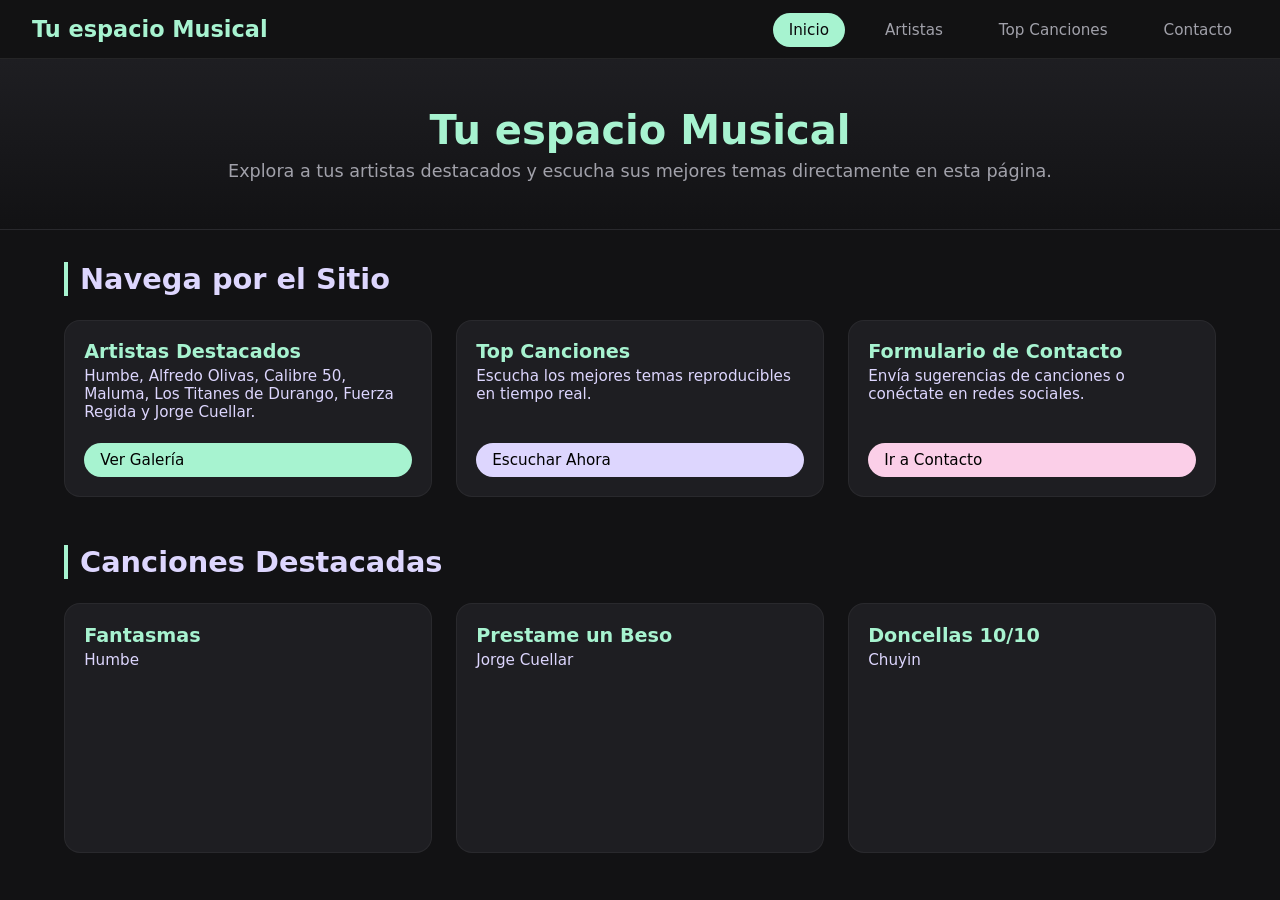
<file: index.html>
<!DOCTYPE html>
<html lang="es">

<head>
    <meta charset="UTF-8">
    <meta name="viewport" content="width=device-width, initial-scale=1.0">
    <title> Tu espacio Musical - Inicio</title>
    <link rel="stylesheet" href="css/styles.css">
</head>

<body>

    <nav class="spotify-nav">
        <a href="index.html" class="brand-logo">Tu espacio Musical</a>
        <ul class="nav-menu">
            <li><a href="index.html" class="nav-link active">Inicio</a></li>
            <li><a href="artistas/index.html" class="nav-link">Artistas</a></li>
            <li><a href="canciones-favoritas/index.html" class="nav-link">Top Canciones</a></li>
            <li><a href="contacto/index.html" class="nav-link">Contacto</a></li>
        </ul>
    </nav>

    <header class="hero-header">
        <h1>Tu espacio Musical</h1>
        <p>Explora a tus artistas destacados y escucha sus mejores temas directamente en esta página.</p>
    </header>

    <main class="main-container">

        <h2 class="section-title">Navega por el Sitio</h2>
        <div class="song-grid">

            <div class="song-card">
                <div>
                    <div class="song-title">Artistas Destacados</div>
                    <div class="artist-name">Humbe, Alfredo Olivas, Calibre 50, Maluma, Los Titanes de Durango, Fuerza
                        Regida y Jorge Cuellar.</div>
                </div>
                <a href="artistas/index.html" class="nav-link"
                    style="display:inline-block; margin-top:10px; background-color: var(--accent-mint); color:#000;">Ver
                    Galería</a>
            </div>

            <div class="song-card">
                <div>
                    <div class="song-title">Top Canciones</div>
                    <div class="artist-name">Escucha los mejores temas reproducibles en tiempo real.</div>
                </div>
                <a href="canciones-favoritas/index.html" class="nav-link"
                    style="display:inline-block; margin-top:10px; background-color: var(--accent-lavender); color:#000;">Escuchar
                    Ahora</a>
            </div>

            <div class="song-card">
                <div>
                    <div class="song-title">Formulario de Contacto</div>
                    <div class="artist-name">Envía sugerencias de canciones o conéctate en redes sociales.</div>
                </div>
                <a href="contacto/index.html" class="nav-link"
                    style="display:inline-block; margin-top:10px; background-color: var(--accent-pink); color:#000;">Ir
                    a Contacto</a>
            </div>

        </div>

        <h2 class="section-title">Canciones Destacadas</h2>
        <div class="song-grid">

            <div class="song-card">
                <div class="song-title">Fantasmas</div>
                <div class="artist-name">Humbe</div>
                <iframe class="spotify-embed"
                    src="https://open.spotify.com/embed/track/5rcnAHBclBs0OGV4rATEnR?utm_source=generator"
                    allow="autoplay; clipboard-write; encrypted-media; fullscreen; picture-in-picture"
                    loading="lazy"></iframe>
            </div>

            <div class="song-card">
                <div class="song-title">Prestame un Beso</div>
                <div class="artist-name">Jorge Cuellar</div>
                <iframe class="spotify-embed"
                    src="https://open.spotify.com/embed/track/7nDMD0rdJ0HutfgFzqkMWh?utm_source=generator"
                    allow="autoplay; clipboard-write; encrypted-media; fullscreen; picture-in-picture"
                    loading="lazy"></iframe>
            </div>

            <div class="song-card">
                <div class="song-title">Doncellas 10/10</div>
                <div class="artist-name">Chuyin</div>
                <iframe class="spotify-embed"
                    src="https://open.spotify.com/embed/track/1fuLuf6SKVdxlqxFnEN4PI?utm_source=generator"
                    allow="autoplay; clipboard-write; encrypted-media; fullscreen; picture-in-picture"
                    loading="lazy"></iframe>
            </div>

        </div>

    </main>

</body>

</html>
</file>
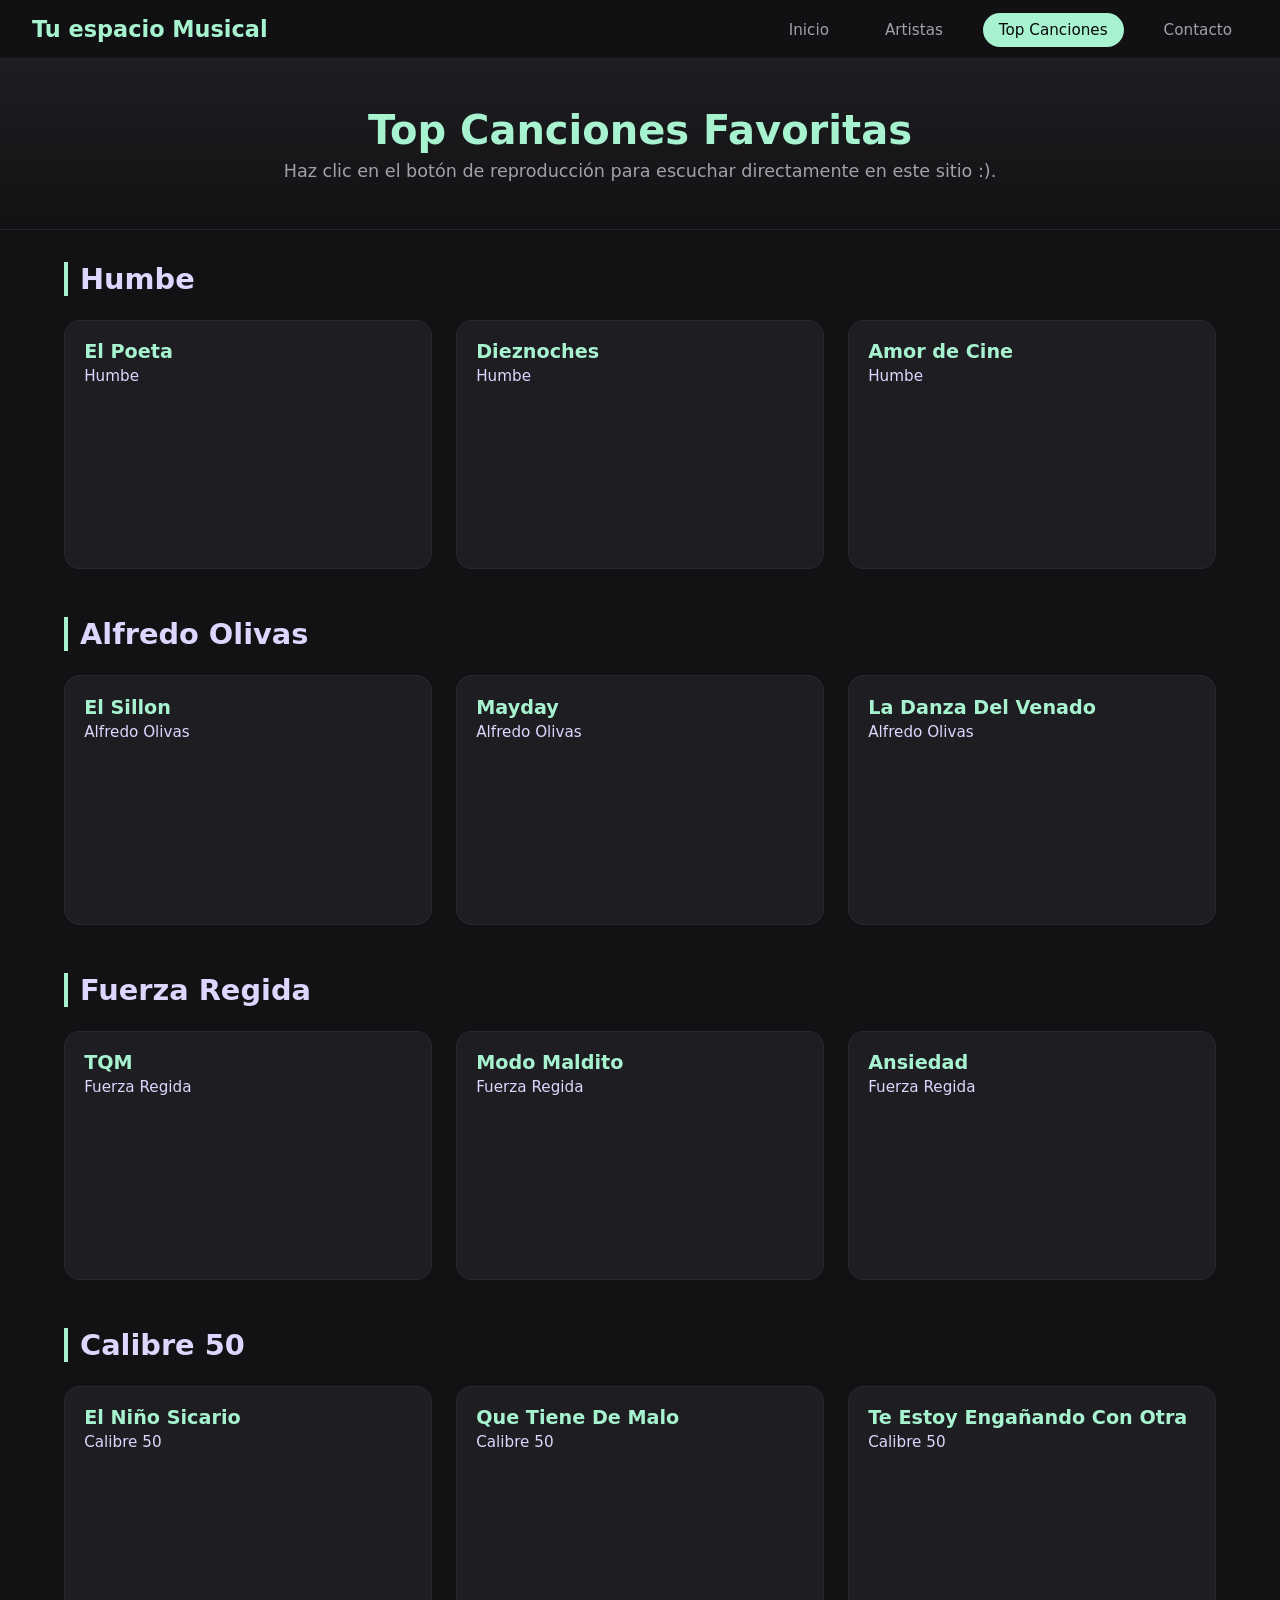
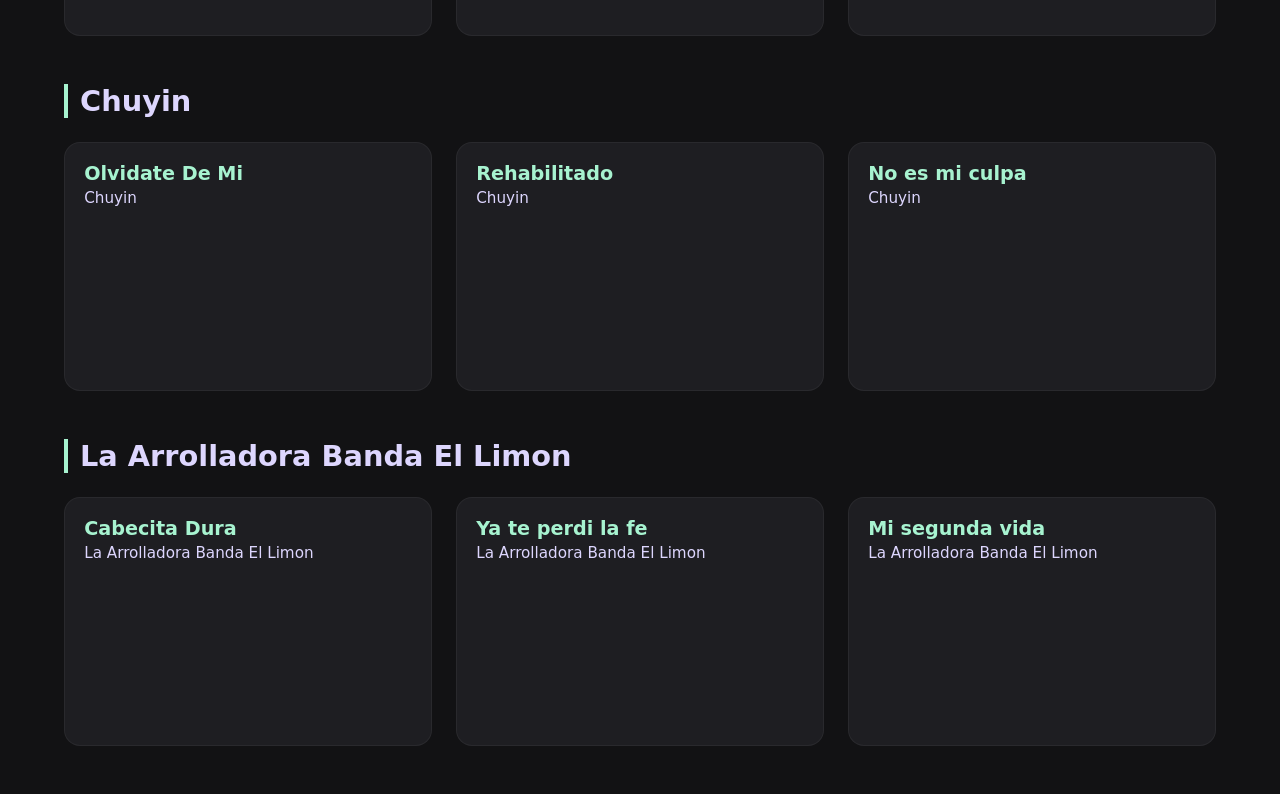
<file: canciones-favoritas/index.html>
<!DOCTYPE html>
<html lang="es">

<head>
    <meta charset="UTF-8">
    <meta name="viewport" content="width=device-width, initial-scale=1.0">
    <title>Top Canciones - Tu espacio Musical</title>
    <link rel="stylesheet" href="../css/styles.css">
</head>

<body>

    <nav class="spotify-nav">
        <a href="../index.html" class="brand-logo">Tu espacio Musical</a>
        <ul class="nav-menu">
            <li><a href="../index.html" class="nav-link">Inicio</a></li>
            <li><a href="../artistas/index.html" class="nav-link">Artistas</a></li>
            <li><a href="index.html" class="nav-link active">Top Canciones</a></li>
            <li><a href="../contacto/index.html" class="nav-link">Contacto</a></li>
        </ul>
    </nav>

    <header class="hero-header">
        <h1>Top Canciones Favoritas</h1>
        <p>Haz clic en el botón de reproducción para escuchar directamente en este sitio :).</p>
    </header>

    <main class="main-container">

        <h2 class="section-title">Humbe</h2>
        <div class="song-grid">
            <div class="song-card">
                <div class="song-title">El Poeta</div>
                <div class="artist-name">Humbe</div>
                <iframe class="spotify-embed"
                    src="https://open.spotify.com/embed/track/2fIPEgY8CJ4hh5UDZa2lB9?utm_source=generator"
                    allow="autoplay; clipboard-write; encrypted-media; fullscreen; picture-in-picture"
                    loading="lazy"></iframe>
            </div>
            <div class="song-card">
                <div class="song-title">Dieznoches</div>
                <div class="artist-name">Humbe</div>
                <iframe class="spotify-embed"
                    src="https://open.spotify.com/embed/track/3Z69GuyA1GwA14ccCXTV25?utm_source=generator"
                    allow="autoplay; clipboard-write; encrypted-media; fullscreen; picture-in-picture"
                    loading="lazy"></iframe>
            </div>

            <div class="song-card">
                <div class="song-title">Amor de Cine</div>
                <div class="artist-name">Humbe</div>
                <iframe class="spotify-embed"
                    src="https://open.spotify.com/embed/track/0v9UztY5A12cJUsWD7PZzS?utm_source=generator"
                    allow="autoplay; clipboard-write; encrypted-media; fullscreen; picture-in-picture"
                    loading="lazy"></iframe>
            </div>

        </div>

        <h2 class="section-title">Alfredo Olivas</h2>
        <div class="song-grid">
            <div class="song-card">
                <div class="song-title">El Sillon</div>
                <div class="artist-name">Alfredo Olivas</div>
                <iframe class="spotify-embed"
                    src="https://open.spotify.com/embed/track/4SHTLje9c6RLnx6kOPt9L6?utm_source=generator"
                    allow="autoplay; clipboard-write; encrypted-media; fullscreen; picture-in-picture"
                    loading="lazy"></iframe>
            </div>

            <div class="song-card">
                <div class="song-title">Mayday</div>
                <div class="artist-name">Alfredo Olivas</div>
                <iframe class="spotify-embed"
                    src="https://open.spotify.com/embed/track/5tpoc6yo7yjxQEnAOPbs0B?utm_source=generator"
                    allow="autoplay; clipboard-write; encrypted-media; fullscreen; picture-in-picture"
                    loading="lazy"></iframe>
            </div>

            <div class="song-card">
                <div class="song-title">La Danza Del Venado</div>
                <div class="artist-name">Alfredo Olivas</div>
                <iframe class="spotify-embed"
                    src="https://open.spotify.com/embed/track/468U6z141Dy1dVPikBwKfY?utm_source=generator"
                    allow="autoplay; clipboard-write; encrypted-media; fullscreen; picture-in-picture"
                    loading="lazy"></iframe>
            </div>

        </div>

        <h2 class="section-title">Fuerza Regida</h2>
        <div class="song-grid">
            <div class="song-card">
                <div class="song-title">TQM</div>
                <div class="artist-name">Fuerza Regida</div>
                <iframe class="spotify-embed"
                    src="https://open.spotify.com/embed/track/368eeEO3Y2uZUQ6S5oIjcu?utm_source=generator"
                    allow="autoplay; clipboard-write; encrypted-media; fullscreen; picture-in-picture"
                    loading="lazy"></iframe>
            </div>

            <div class="song-card">
                <div class="song-title">Modo Maldito</div>
                <div class="artist-name">Fuerza Regida</div>
                <iframe class="spotify-embed"
                    src="https://open.spotify.com/embed/track/2VmeNiaRsq0Z2gcMcQvHb8?utm_source=generator"
                    allow="autoplay; clipboard-write; encrypted-media; fullscreen; picture-in-picture"
                    loading="lazy"></iframe>
            </div>

            <div class="song-card">
                <div class="song-title">Ansiedad</div>
                <div class="artist-name">Fuerza Regida</div>
                <iframe class="spotify-embed"
                    src="https://open.spotify.com/embed/track/1a7onn7lPqqRWul5ogyMyX?utm_source=generator"
                    allow="autoplay; clipboard-write; encrypted-media; fullscreen; picture-in-picture"
                    loading="lazy"></iframe>
            </div>


        </div>

        <h2 class="section-title">Calibre 50</h2>
        <div class="song-grid">
            <div class="song-card">
                <div class="song-title">El Niño Sicario</div>
                <div class="artist-name">Calibre 50</div>
                <iframe class="spotify-embed"
                    src="https://open.spotify.com/embed/track/1sVNgN59IWB81LiT1Agz9e?utm_source=generator"
                    allow="autoplay; clipboard-write; encrypted-media; fullscreen; picture-in-picture"
                    loading="lazy"></iframe>
            </div>

            <div class="song-card">
                <div class="song-title">Que Tiene De Malo</div>
                <div class="artist-name">Calibre 50</div>
                <iframe class="spotify-embed"
                    src="https://open.spotify.com/embed/track/4VZ0UOLwnTnQSLZJme5lyQ?utm_source=generator"
                    allow="autoplay; clipboard-write; encrypted-media; fullscreen; picture-in-picture"
                    loading="lazy"></iframe>
            </div>

            <div class="song-card">
                <div class="song-title">Te Estoy Engañando Con Otra</div>
                <div class="artist-name">Calibre 50</div>
                <iframe class="spotify-embed"
                    src="https://open.spotify.com/embed/track/0Q2nlEy3j08AWwrum9BFmH?utm_source=generator"
                    allow="autoplay; clipboard-write; encrypted-media; fullscreen; picture-in-picture"
                    loading="lazy"></iframe>
            </div>

        </div>

        <h2 class="section-title">Chuyin</h2>
        <div class="song-grid">
            <div class="song-card">
                <div class="song-title">Olvidate De Mi</div>
                <div class="artist-name">Chuyin</div>
                <iframe class="spotify-embed"
                    src="https://open.spotify.com/embed/track/3obfgAGgAhrQ5IPNFbOgaN?utm_source=generator"
                    allow="autoplay; clipboard-write; encrypted-media; fullscreen; picture-in-picture"
                    loading="lazy"></iframe>
            </div>

            <div class="song-card">
                <div class="song-title">Rehabilitado</div>
                <div class="artist-name">Chuyin</div>
                <iframe class="spotify-embed"
                    src="https://open.spotify.com/embed/track/0yIeD98W17kQa4FdZzieiE?utm_source=generator"
                    allow="autoplay; clipboard-write; encrypted-media; fullscreen; picture-in-picture"
                    loading="lazy"></iframe>
            </div>

            <div class="song-card">
                <div class="song-title">No es mi culpa</div>
                <div class="artist-name">Chuyin</div>
                <iframe class="spotify-embed"
                    src="https://open.spotify.com/embed/track/3r5QtYeOFgZW9HU44PY5tB?utm_source=generator"
                    allow="autoplay; clipboard-write; encrypted-media; fullscreen; picture-in-picture"
                    loading="lazy"></iframe>
            </div>

        </div>

        <h2 class="section-title">La Arrolladora Banda El Limon</h2>
        <div class="song-grid">
            <div class="song-card">
                <div class="song-title">Cabecita Dura</div>
                <div class="artist-name">La Arrolladora Banda El Limon</div>
                <iframe class="spotify-embed"
                    src="https://open.spotify.com/embed/track/1y8vhYug05asslmpY8bFel?utm_source=generator"
                    allow="autoplay; clipboard-write; encrypted-media; fullscreen; picture-in-picture"
                    loading="lazy"></iframe>
            </div>

            <div class="song-card">
                <div class="song-title">Ya te perdi la fe</div>
                <div class="artist-name">La Arrolladora Banda El Limon</div>
                <iframe class="spotify-embed"
                    src="https://open.spotify.com/embed/track/0KHDthR0XvPoeJaqBc7Sg5?utm_source=generator"
                    allow="autoplay; clipboard-write; encrypted-media; fullscreen; picture-in-picture"
                    loading="lazy"></iframe>
            </div>

            <div class="song-card">
                <div class="song-title">Mi segunda vida</div>
                <div class="artist-name">La Arrolladora Banda El Limon</div>
                <iframe class="spotify-embed"
                    src="https://open.spotify.com/embed/track/6Z7f0BXDLI8k4CHR9KJdAD?utm_source=generator"
                    allow="autoplay; clipboard-write; encrypted-media; fullscreen; picture-in-picture"
                    loading="lazy"></iframe>
            </div>

        </div>

    </main>

</body>

</html>
</file>
<file: css/styles.css>
:root {
    --bg-dark: #121214;
    --bg-card: #1e1e22;
    --bg-card-hover: #2a2a30;
    --accent-mint: #a7f3d0;
    --accent-lavender: #ddd6fe;
    --accent-pink: #fbcfe8;
    --text-main: #f4f4f5;
    --text-muted: #a1a1aa;
}

* {
    box-sizing: border-box;
    margin: 0;
    padding: 0;
}

body {
    background-color: var(--bg-dark) !important;
    color: var(--text-main) !important;
    font-family: system-ui, -apple-system, sans-serif;
    min-height: 100vh;
}

.spotify-nav {
    background-color: rgba(18, 18, 20, 0.95);
    position: sticky;
    top: 0;
    z-index: 1000;
    border-bottom: 1px solid rgba(255, 255, 255, 0.08);
    padding: 1rem 2rem;
    display: flex;
    justify-content: space-between;
    align-items: center;
}

.brand-logo {
    color: var(--accent-mint);
    font-size: 1.4rem;
    font-weight: 700;
    text-decoration: none;
}

.nav-menu {
    display: flex;
    list-style: none;
    gap: 1.5rem;
}

.nav-link {
    color: var(--text-muted);
    text-decoration: none;
    font-weight: 500;
    font-size: 0.95rem;
    padding: 8px 16px;
    border-radius: 20px;
    transition: all 0.25s ease;
}

.nav-link:hover,
.nav-link.active {
    color: #09090b !important;
    background-color: var(--accent-mint) !important;
}

.hero-header {
    background: linear-gradient(180deg, #1e1e22 0%, var(--bg-dark) 100%);
    padding: 3rem 1.5rem;
    text-align: center;
    border-bottom: 1px solid rgba(255, 255, 255, 0.05);
}

.hero-header h1 {
    color: var(--accent-mint);
    font-size: 2.5rem;
    margin-bottom: 0.5rem;
}

.hero-header p {
    color: var(--text-muted);
    font-size: 1.1rem;
}

.main-container {
    max-width: 1200px;
    margin: 2rem auto;
    padding: 0 1.5rem;
}

.section-title {
    color: var(--accent-lavender);
    font-size: 1.8rem;
    margin-bottom: 1.5rem;
    border-left: 4px solid var(--accent-mint);
    padding-left: 12px;
}

.song-grid {
    display: grid;
    grid-template-columns: repeat(auto-fill, minmax(320px, 1fr));
    gap: 1.5rem;
    margin-bottom: 3rem;
}

.song-card {
    background-color: var(--bg-card);
    border: 1px solid rgba(255, 255, 255, 0.05);
    border-radius: 16px;
    padding: 1.2rem;
    transition: transform 0.3s ease;
    display: flex;
    flex-direction: column;
    justify-content: space-between;
}

.song-card:hover {
    transform: translateY(-5px);
    background-color: var(--bg-card-hover);
}

.artist-img {
    width: 100%;
    height: 240px;
    object-fit: cover;
    border-radius: 12px;
    margin-bottom: 12px;
}

.song-title {
    color: var(--accent-mint);
    font-size: 1.2rem;
    font-weight: 600;
    margin-bottom: 4px;
}

.artist-name {
    color: var(--accent-lavender);
    font-size: 0.95rem;
    margin-bottom: 12px;
}

.genero-musical {
    color: var(--accent-lavender);
    font-size: 0.95rem;
    margin-bottom: 12px;
}

.spotify-embed {
    border-radius: 12px;
    width: 100%;
    height: 152px;
    border: none;
    margin-top: auto;
}
</file>
